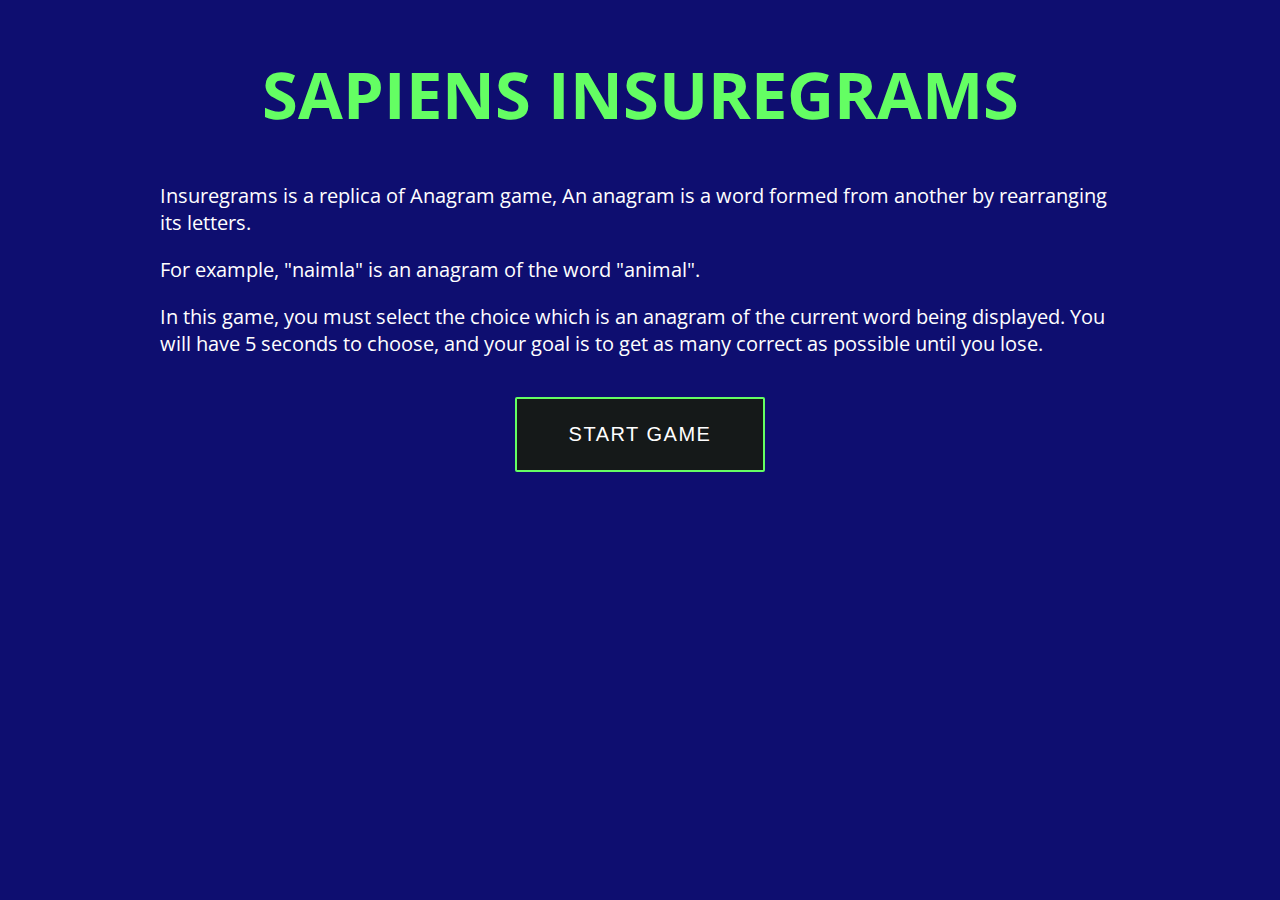
<file: index.html>
<!DOCTYPE html>
<html lang="en">

<head>
  <meta charset="UTF-8">
  <title>Insuregrams</title>
  <!-- Favicon will go here -->

  <!-- Fonts -->
  <link href='http://fonts.googleapis.com/css?family=Open+Sans:400,300' rel='stylesheet' type='text/css'>

  <!-- Stylesheet -->
  <link rel="stylesheet" type="text/css" href="css/home.css">
  
</head>

<body>
  <div class="wrapper">
    <h1> SAPIENS INSUREGRAMS </h1>
    <p> Insuregrams is a replica of Anagram game, An anagram is a word formed from another by rearranging its letters. </p>
	<p> For example, "naimla" is an anagram of the word "animal".</p>
    <p> In this game, you must select the choice which is an anagram of the current word being displayed. You will have 5 seconds to choose, and your goal is to get as many correct as possible until you lose.</p>
	<button id="btn"> Start Game </button>
  </div>

  <script type="text/javascript">
    var btn = document.getElementById('btn');
    btn.addEventListener('click', function(){
      window.location = 'anagrams.html';
    });
  </script>
	<!-- Optional JavaScript -->
    <!-- jQuery first, then Popper.js, then Bootstrap JS -->
    <script src="https://code.jquery.com/jquery-3.3.1.slim.min.js" integrity="sha384-q8i/X+965DzO0rT7abK41JStQIAqVgRVzpbzo5smXKp4YfRvH+8abtTE1Pi6jizo" crossorigin="anonymous"></script>
    <script src="https://cdn.jsdelivr.net/npm/popper.js@1.14.7/dist/umd/popper.min.js" integrity="sha384-UO2eT0CpHqdSJQ6hJty5KVphtPhzWj9WO1clHTMGa3JDZwrnQq4sF86dIHNDz0W1" crossorigin="anonymous"></script>
    <script src="https://cdn.jsdelivr.net/npm/bootstrap@4.3.1/dist/js/bootstrap.min.js" integrity="sha384-JjSmVgyd0p3pXB1rRibZUAYoIIy6OrQ6VrjIEaFf/nJGzIxFDsf4x0xIM+B07jRM" crossorigin="anonymous"></script>
  
</body>

</html>
</file>
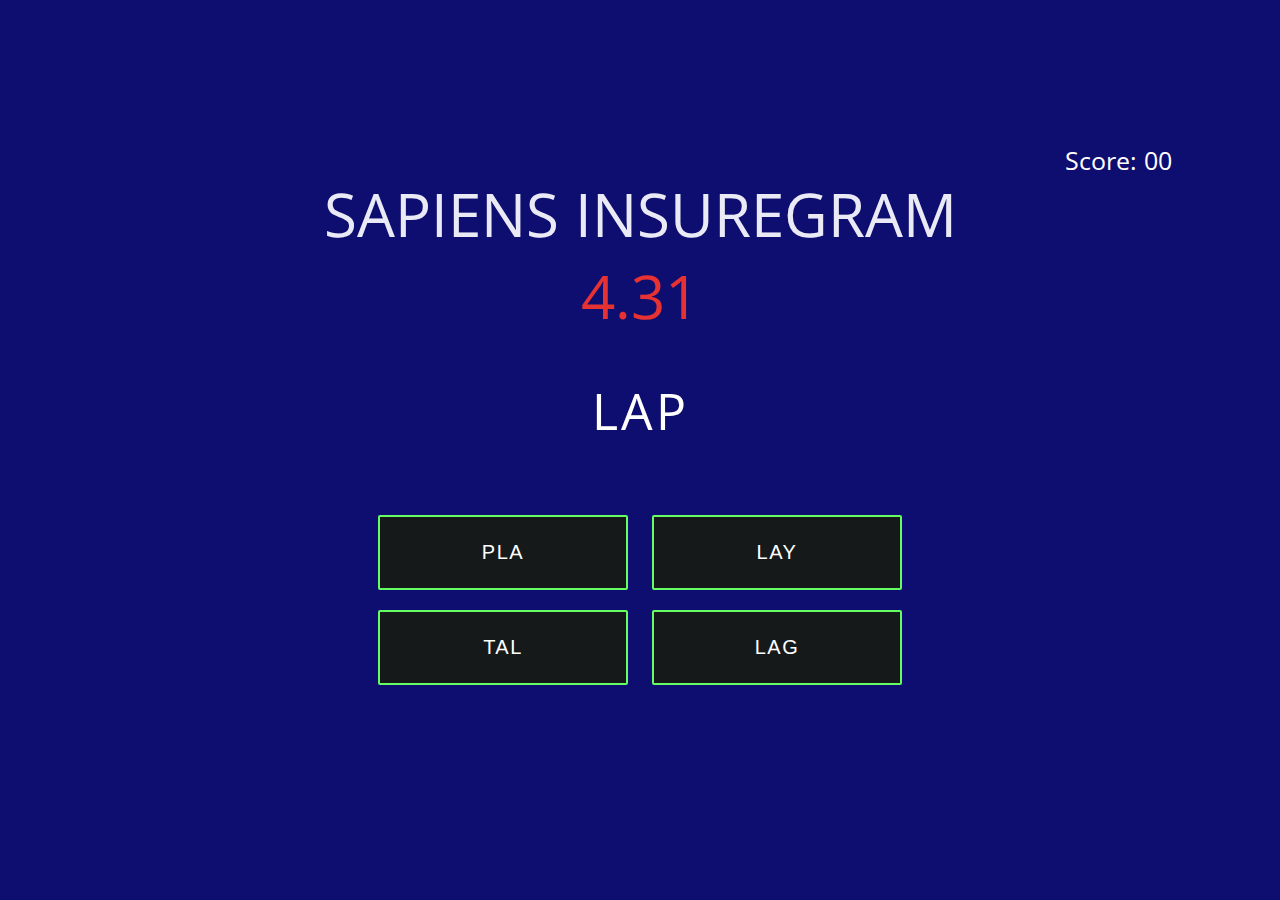
<file: anagrams.html>
<!DOCTYPE html>
<html lang="en">

<head>
  <meta charset="UTF-8">
  <title>Insuregram</title>
  <!-- Fonts -->
  <link href='http://fonts.googleapis.com/css?family=Open+Sans:400,300' rel='stylesheet' type='text/css'>

  <!-- Stylesheet -->
  <link rel="stylesheet" type="text/css" href="css/game.css">
</head>

<body>
  <div class="wrapper">
	<!-- Current anagram question -->
    <div id="title"> SAPIENS INSUREGRAM </div>
    
	<!-- Countdown timer -->
    <div id="timer">00:00</div>

    <!-- Player's current score -->
    <div id="score">Score: 00</div>

    <!-- Current anagram question -->
    <div id="current_word"></div>

    <!-- Current choices -->
    <button class="anagram_button"></button>
    <button class="anagram_button"></button><br>
    <button class="anagram_button"></button>
    <button class="anagram_button"></button>
  </div>

  <!-- Loss screen is hidden until the game is over -->
  <div id="loss_screen">
    <h1>Ooops You lost!!!</h1>
    <p>Your score: </p>
    <p id="final_score">25</p>
	<p> Better Luck Next Time...</p>
    <!-- <button id="reset">Play again</button> -->
  </div>
  <script src="js/string-lib.js"></script>
  <script src="js/anagrams.js"></script>
  
	<!-- Optional JavaScript -->
    <!-- jQuery first, then Popper.js, then Bootstrap JS -->
    <script src="https://code.jquery.com/jquery-3.3.1.slim.min.js" integrity="sha384-q8i/X+965DzO0rT7abK41JStQIAqVgRVzpbzo5smXKp4YfRvH+8abtTE1Pi6jizo" crossorigin="anonymous"></script>
    <script src="https://cdn.jsdelivr.net/npm/popper.js@1.14.7/dist/umd/popper.min.js" integrity="sha384-UO2eT0CpHqdSJQ6hJty5KVphtPhzWj9WO1clHTMGa3JDZwrnQq4sF86dIHNDz0W1" crossorigin="anonymous"></script>
    <script src="https://cdn.jsdelivr.net/npm/bootstrap@4.3.1/dist/js/bootstrap.min.js" integrity="sha384-JjSmVgyd0p3pXB1rRibZUAYoIIy6OrQ6VrjIEaFf/nJGzIxFDsf4x0xIM+B07jRM" crossorigin="anonymous"></script>
  
</body>

</html>
</file>
<file: css/home.css>
@import url(http://fonts.googleapis.com/css?family=Open+Sans:400,300);

body {
  background: #0e0e70;
  color: #fff;
  font-family: 'Open Sans';
}

.wrapper {
  width: 960px;
  margin: 0 auto;
}

h1 {
  margin-top: 50px;
  color: #64FE63;
  text-align: center;
  font-weight: lighter;
  text-transform: uppercase;
  font-size: 65px;
  font-weight: bold;
}

p {
  font-size: 20px;
}

button {
  display: block;
  margin: auto;
  position: relative;
  top: 20px;
  background: #151919;
  border: 2px solid #64FE63;
  border-radius: 2px;
  color: #fff;
  font-size: 20px;
  width: 250px;
  height: 75px;
  text-transform: uppercase;
  letter-spacing: 1.5px;
  -webkit-transition: all 0.3s;
  -moz-transition: all 0.3s;
  transition: all 0.3s;
  margin-bottom: 20px;
}

button:hover {
  background-color: #64FE63;
  color: #000;
  cursor: pointer;
  border: 10px solid #64fe63;
}

button:focus {
  outline: none;
}
</file>
<file: css/game.css>
/*
=========================
========= Fonts =========
=========================
*/
@import url(http://fonts.googleapis.com/css?family=Open+Sans:400,300);

/*
=========================
======== General ========
=========================
*/
html, body {
  height: 100%;
}

body {
  background: #0e0e70;
  color: white;
  font-family: 'Open Sans';
}

.wrapper {
  z-index: 5;
  position: relative;
  top: 35%;
  margin-top: -50px;
  text-align: center;
}

/*
=========================
======== Buttons ========
=========================
*/
button {
  background: #151919;
  border: 2px solid #64FE63;
  border-radius: 2px;
  color: #fff;
  font-size: 20px;
  width: 250px;
  height: 75px;
  margin: 10px 10px;
  text-transform: uppercase;
  letter-spacing: 1.5px;
  -webkit-transition: all 0.3s;
  -moz-transition: all 0.3s;
  transition: all 0.3s;
}

button:hover {
  background-color: #64FE63;
  color: #000;
  cursor: pointer;
  border: 10px solid #64fe63;
}

button:focus {
  outline: none;
}

/*
=========================
======= Game Data =======
=========================
*/
#title {
	color: #eaeaf7;
	font-family: 'Open Sans';
	position: relative;
	font-size: 60px;
	bottom: 100px;
	padding: 0;
}
#timer {
  color: #E63232;
  font-family: 'Open Sans';
  position: relative;
  font-size: 60px;
  bottom: 100px;
  padding: 0;
}

#score {
  position: absolute;
  font-size: 25px;
  right: 100px;
  top: -130px;
}

#current_word {
  position: relative;
  text-transform: uppercase;
  letter-spacing: 3px;
  bottom: 60px;
  font-size: 50px;
}

/*
=========================
====== Loss Screen ======
=========================
*/
#loss_screen {
  opacity: 0;
  z-index: 1;
  margin: auto;
  text-align: center;
  position: absolute;
  top: 0;
  left: 0;
  bottom: 0;
  right: 0;
  width: 400px;
  height: 500px;
  background: #0e0e70;
  border: 2px solid #88FF88;
  border-radius: 5px;
  transition: opacity .25s ease-in-out;
}

#loss_screen h1 {
  margin-top: 100px;
}

#loss_screen p {
  font-size: 20px;
}

#loss_screen #final_score {
  font-size: 35px;
}
</file>
